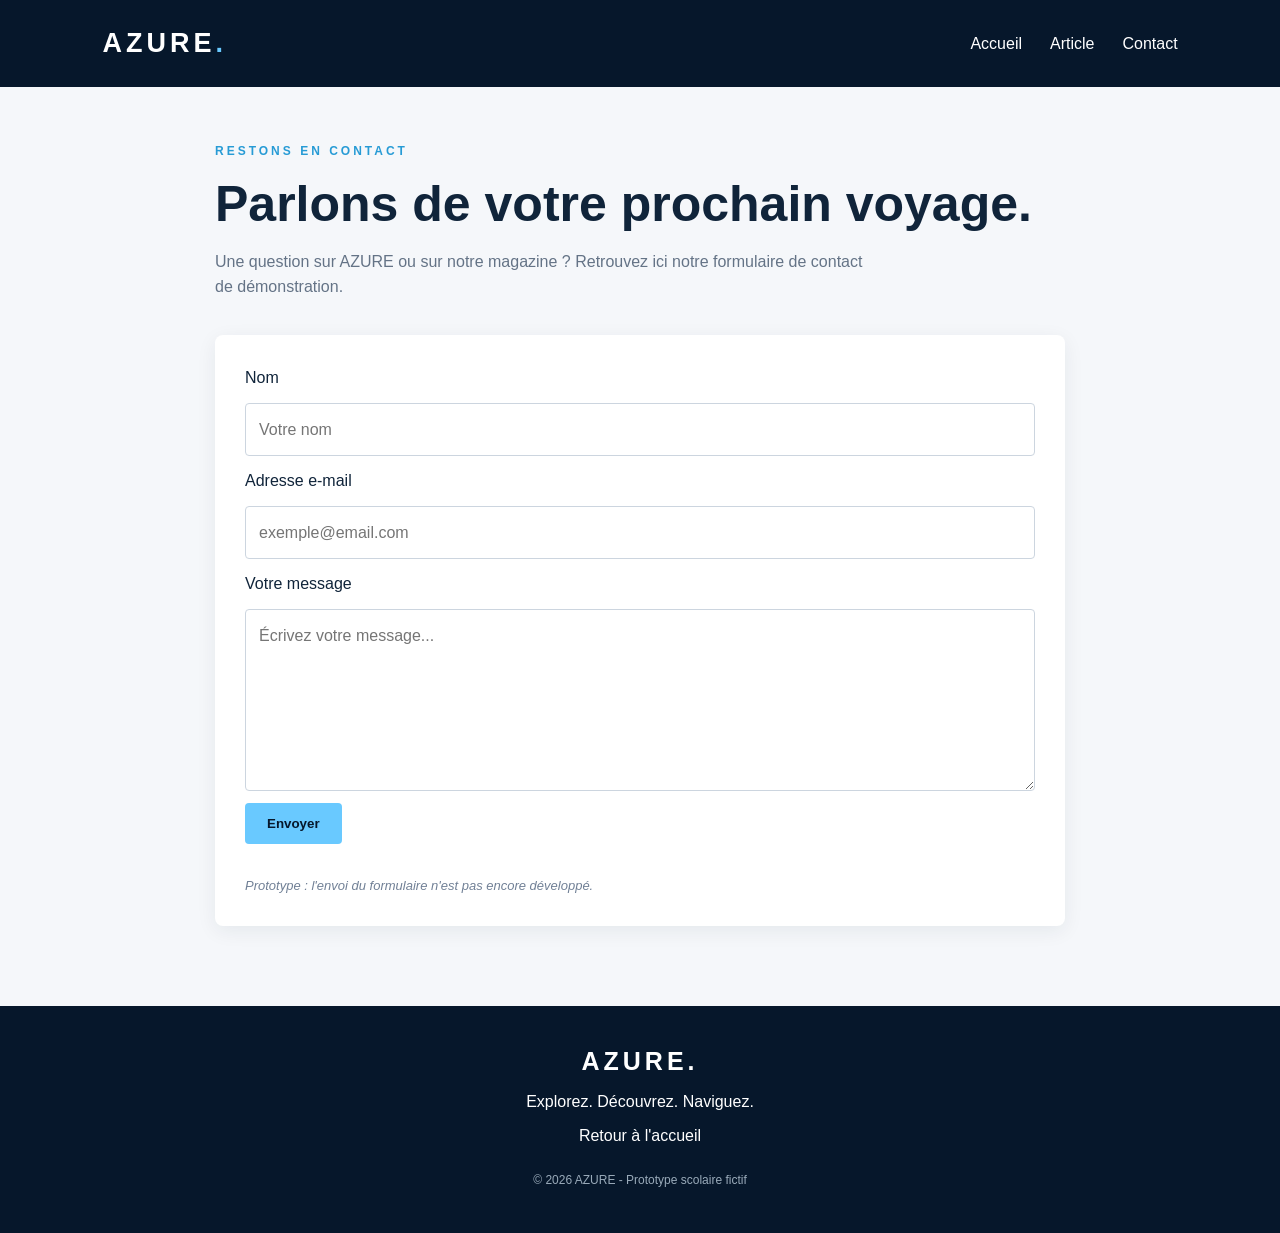
<file: azure-prototype/contact.html>
<!DOCTYPE html>
<html lang="fr">
<head>
  <meta charset="UTF-8">
  <meta name="viewport" content="width=device-width, initial-scale=1.0">
  <title>Contact | AZURE</title>
  <link rel="stylesheet" href="style.css">
</head>
<body>
  <header class="header">
    <a class="logo" href="index.html">AZURE<span>.</span></a>
    <nav>
      <a href="index.html">Accueil</a>
      <a href="article.html">Article</a>
      <a href="contact.html">Contact</a>
    </nav>
  </header>

  <main class="contact-page">
    <p class="eyebrow">RESTONS EN CONTACT</p>
    <h1>Parlons de votre prochain voyage.</h1>
    <p class="intro">Une question sur AZURE ou sur notre magazine ? Retrouvez ici notre formulaire de contact de démonstration.</p>

    <form class="contact-form">
      <label for="name">Nom</label>
      <input id="name" type="text" placeholder="Votre nom">

      <label for="email">Adresse e-mail</label>
      <input id="email" type="email" placeholder="exemple@email.com">

      <label for="message">Votre message</label>
      <textarea id="message" rows="6" placeholder="Écrivez votre message..."></textarea>

      <button class="button" type="button">Envoyer</button>
      <p class="note">Prototype : l'envoi du formulaire n'est pas encore développé.</p>
    </form>
  </main>

  <footer>
    <strong>AZURE.</strong>
    <p>Explorez. Découvrez. Naviguez.</p>
    <a href="index.html">Retour à l'accueil</a>
    <p class="copyright">© 2026 AZURE - Prototype scolaire fictif</p>
  </footer>
</body>
</html>
</file>
<file: azure-prototype/style.css>
* {
  margin: 0;
  padding: 0;
  box-sizing: border-box;
}

body {
  font-family: Arial, sans-serif;
  background: #f5f7fa;
  color: #10243a;
  line-height: 1.6;
}

.header {
  background: #06172b;
  color: white;
  padding: 22px 8%;
  display: flex;
  justify-content: space-between;
  align-items: center;
}

.logo {
  color: white;
  font-size: 27px;
  font-weight: bold;
  letter-spacing: 4px;
  text-decoration: none;
}

.logo span {
  color: #69c9ff;
}

nav {
  display: flex;
  gap: 28px;
}

nav a, footer a {
  color: white;
  text-decoration: none;
}

nav a:hover, footer a:hover {
  color: #69c9ff;
}

.hero {
  min-height: 570px;
  display: flex;
  align-items: center;
  padding: 70px 10%;
  color: white;
  background:
    linear-gradient(90deg, #06172b 5%, rgba(6,23,43,.75) 55%, rgba(6,23,43,.2)),
    url("https://images.unsplash.com/photo-1567899378494-47b22a2ae96a") center/cover;
}

.hero-content {
  max-width: 570px;
}

.hero h1 {
  font-size: clamp(42px, 7vw, 76px);
  line-height: 1.05;
  margin: 18px 0;
}

.hero h1 span {
  color: #69c9ff;
}

.hero p {
  margin-bottom: 25px;
}

.eyebrow {
  color: #279bd5;
  font-size: 12px;
  font-weight: bold;
  letter-spacing: 3px;
}

.button {
  display: inline-block;
  background: #69c9ff;
  color: #06172b;
  border: none;
  border-radius: 4px;
  padding: 13px 22px;
  font-weight: bold;
  text-decoration: none;
  cursor: pointer;
}

.button:hover {
  background: white;
}

.section {
  padding: 75px 8%;
}

.section h2, .article-text h2 {
  font-size: 32px;
  margin: 10px 0;
}

.intro {
  max-width: 650px;
  color: #647386;
  margin: 12px 0 35px;
}

.cards {
  display: grid;
  grid-template-columns: repeat(3, 1fr);
  gap: 24px;
  margin-top: 35px;
}

.card {
  background: white;
  border-radius: 8px;
  overflow: hidden;
  box-shadow: 0 5px 20px #10243a12;
}

.card img, .fake-image {
  width: 100%;
  height: 210px;
  object-fit: cover;
}

.fake-image {
  display: grid;
  place-items: center;
  color: white;
  font-size: 55px;
  background: linear-gradient(135deg, #123b5c, #69c9ff);
}

.islands {
  background: linear-gradient(135deg, #087e9b, #b3e4ec);
}

.card-content {
  padding: 23px;
}

.card h3 {
  margin: 8px 0 12px;
}

.card a, .back-link {
  color: #1689c1;
  font-weight: bold;
  text-decoration: none;
}

.article-page, .contact-page {
  max-width: 900px;
  margin: auto;
  padding: 55px 25px 80px;
}

.article-page h1, .contact-page h1 {
  font-size: clamp(32px, 5vw, 50px);
  line-height: 1.15;
  margin: 15px 0;
}

.back-link {
  display: inline-block;
  margin-bottom: 35px;
}

.article-date {
  color: #758397;
  margin-bottom: 25px;
}

.article-image {
  width: 100%;
  max-height: 430px;
  object-fit: cover;
  border-radius: 8px;
}

.article-text {
  max-width: 700px;
  margin: 35px auto;
}

.article-text p {
  margin: 12px 0 28px;
  color: #46576a;
}

.note {
  color: #718096;
  font-size: 13px;
  font-style: italic;
  margin-top: 20px;
}

.contact-banner {
  background: #e5f4fc;
  padding: 35px;
  border-radius: 8px;
  margin-top: 45px;
}

.contact-banner p {
  margin: 10px 0 20px;
}

.contact-form {
  display: flex;
  flex-direction: column;
  gap: 12px;
  background: white;
  padding: 30px;
  border-radius: 8px;
  box-shadow: 0 5px 20px #10243a12;
}

.contact-form input, .contact-form textarea {
  width: 100%;
  padding: 13px;
  border: 1px solid #ccd5df;
  border-radius: 4px;
  font: inherit;
}

.contact-form button {
  align-self: flex-start;
}

footer {
  background: #06172b;
  color: white;
  text-align: center;
  padding: 35px 20px;
}

footer strong {
  font-size: 25px;
  letter-spacing: 4px;
}

footer p {
  margin: 8px 0;
}

.copyright {
  color: #9aabba;
  font-size: 12px;
  margin-top: 22px;
}

@media (max-width: 700px) {
  .header {
    flex-direction: column;
    gap: 15px;
  }

  nav {
    gap: 18px;
    font-size: 14px;
  }

  .hero {
    min-height: 480px;
    padding: 55px 8%;
  }

  .cards {
    grid-template-columns: 1fr;
  }

  .section {
    padding: 50px 7%;
  }

  .contact-form {
    padding: 20px;
  }
}
</file>
